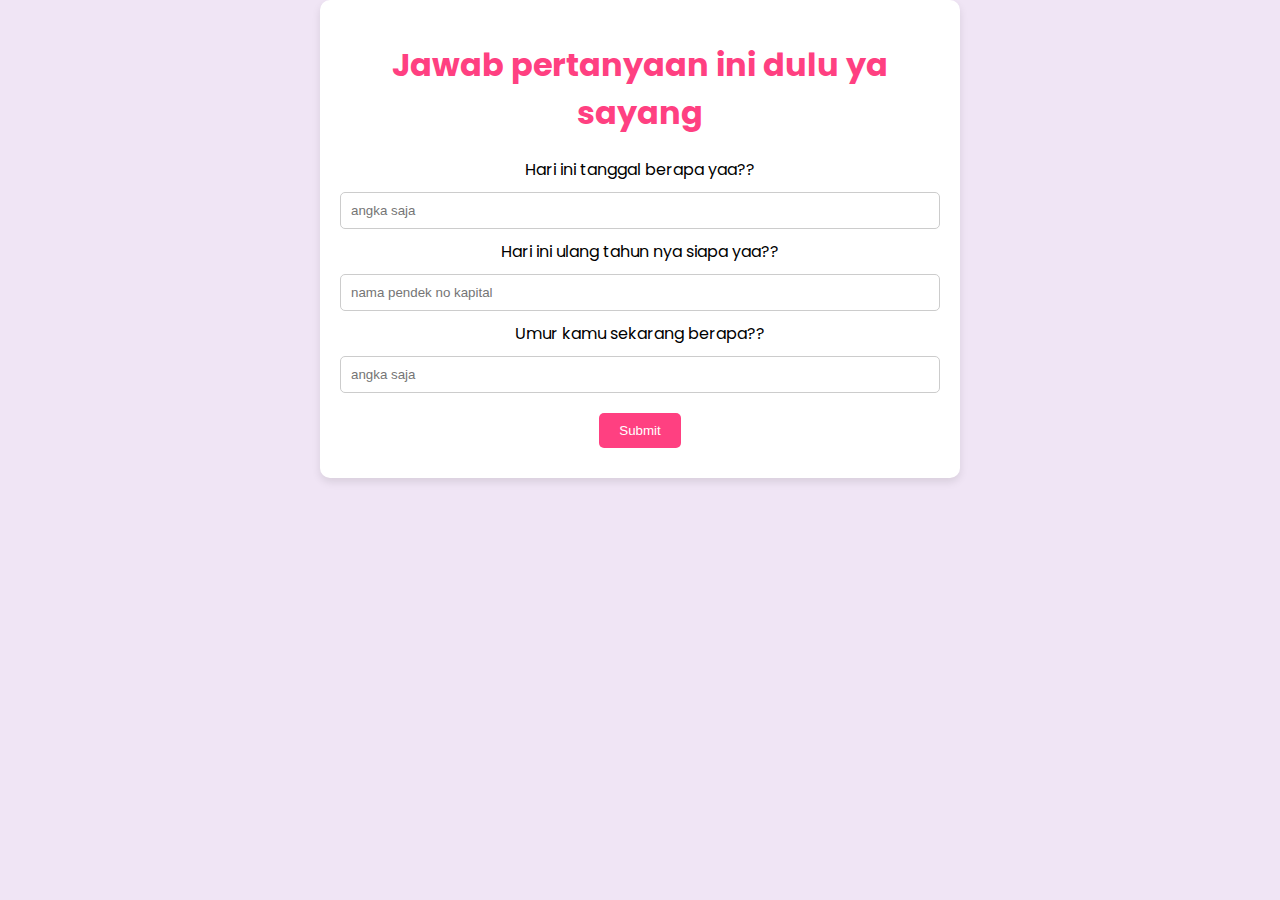
<file: index.html>
<!DOCTYPE html>
<html lang="en">
<head>
    <meta charset="UTF-8">
    <meta name="viewport" content="width=device-width, initial-scale=1.0">
    <link rel="stylesheet" href="styles.css">
    <title>Birthday Celebration</title>
</head>
<body>
    <div class="container">
        <h1>Jawab pertanyaan ini dulu ya sayang</h1>
        <form id="quiz-form">
            <div class="question">
                <label>Hari ini tanggal berapa yaa??</label>
                <input type="text" required placeholder="angka saja">
            </div>
            <div class="question">
                <label>Hari ini ulang tahun nya siapa yaa??</label>
                <input type="text" required placeholder="nama pendek no kapital">
            </div>
            <div class="question">
                <label>Umur kamu sekarang berapa??</label>
                <input type="text" required placeholder="angka saja">
            </div>
            <button type="submit">Submit</button>
        </form>
        <button id="next-button" style="display:none;">Kesini yuk</button>
    </div>
    <script src="script.js"></script>
</body>
</html>
</file>
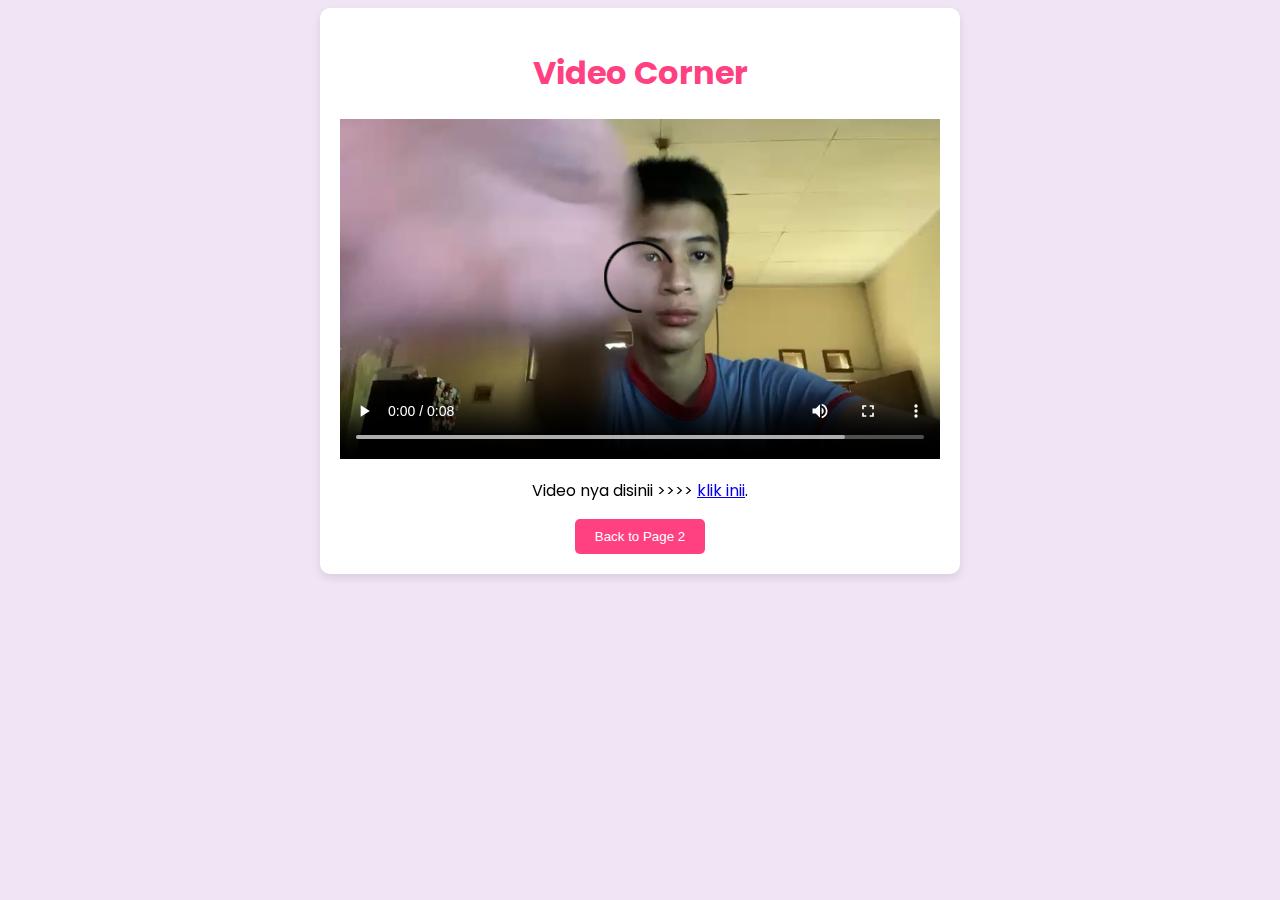
<file: page4.html>
<!DOCTYPE html>
<html lang="en">
<head>
    <meta charset="UTF-8">
    <meta name="viewport" content="width=device-width, initial-scale=1.0">
    <link rel="stylesheet" href="page4.css"> <!-- Link to the new CSS file -->
    <title>Video Page</title>
</head>
<body>
    <div class="container">
        <h1>Video Corner</h1>
        <div class="video-container">
            <video controls>
                <source src="WhatsApp Video 2025-04-06 at 13.35.45.mp4" type="video/mp4">
            </video>
        </div>
        <p>Video nya disinii >>>> <a href="https://drive.google.com/file/d/1KYiJ2BKtGIFn_sK1hFEi4IERkk5e9eOV/view?usp=drive_link" target="_blank">klik inii</a>.</p>
        <button onclick="location.href='page2.html'">Back to Page 2</button>
    </div>
    <script src="page4.js"></script> <!-- Link to the new JavaScript file -->
</body>
</html>
</file>
<file: styles.css>
@import url('https://fonts.googleapis.com/css2?family=Poppins:wght@300;400;500;600;700&display=swap');

/* Global Styles */
body {
    font-family: 'Poppins', sans-serif;
    background-color: #f0e5f5;
    margin: 0;
    padding: 0;
}

/* Container Styles */
.container {
    max-width: 600px;
    margin: auto;
    padding: 20px;
    text-align: center;
    background-color: #ffffff;
    border-radius: 10px;
    box-shadow: 0 4px 8px rgba(0, 0, 0, 0.1);
}

/* Heading Styles */
h1 {
    color: #ff4081;
    font-size: 2em;
    margin-bottom: 20px; /* Add margin for spacing */
}

/* Button Styles */
button {
    background-color: #ff4081;
    color: white;
    border: none;
    padding: 10px 20px;
    border-radius: 5px;
    cursor: pointer;
    transition: background-color 0.3s;
    margin: 10px 0; /* Add margin for spacing */
}

button:hover {
    background-color: #e91e63;
}

/* Input Field Styles */
input[type="text"], input[type="email"], textarea {
    width: 100%; /* Full width for mobile */
    padding: 10px;
    margin: 10px 0; /* Add margin for spacing */
    border: 1px solid #ccc;
    border-radius: 5px;
    box-sizing: border-box; /* Include padding in width */
}

/* Responsive Design */
@media (max-width: 600px) {
    .container {
        padding: 10px;
    }

    h1 {
        font-size: 1.5em;
    }

    button {
        padding: 8px 16px;
    }
}
</file>
<file: page4.css>
@import url('https://fonts.googleapis.com/css2?family=Poppins:wght@300;400;500;600;700&display=swap');

body {
    font-family: 'Poppins', sans-serif;
    background-color: #f0e5f5;
}

.container {
    max-width: 600px;
    margin: auto;
    padding: 20px;
    text-align: center;
    background-color: #ffffff;
    border-radius: 10px;
    box-shadow: 0 4px 8px rgba(0, 0, 0, 0.1);
    animation: sparkle 1.5s infinite; /* Sparkle effect */
}

@keyframes sparkle {
    0%, 100% { box-shadow: 0 0 5px rgba(255, 255, 255, 0.5); }
    50% { box-shadow: 0 0 20px rgba(255, 255, 255, 1); }
}

h1 {
    color: #ff4081;
    font-size: 2em;
}

.video-container {
    display: flex;
    justify-content: center;
    margin: 20px 0;
    animation: zoomIn 0.5s; /* Animation */
}

.video-container video {
    max-width: 100%; /* Ensure video fits within the container */
    height: auto; /* Maintain aspect ratio */
}

@keyframes zoomIn {
    from {
        transform: scale(0.9); /* Start slightly smaller */
        opacity: 0; /* Start hidden */
    }
    to {
        transform: scale(1); /* End at normal size */
        opacity: 1; /* Fade in */
    }
}

button {
    background-color: #ff4081;
    color: white;
    border: none;
    padding: 10px 20px;
    border-radius: 5px;
    cursor: pointer;
    transition: background-color 0.3s;
}

button:hover {
    background-color: #e91e63;
}
</file>
